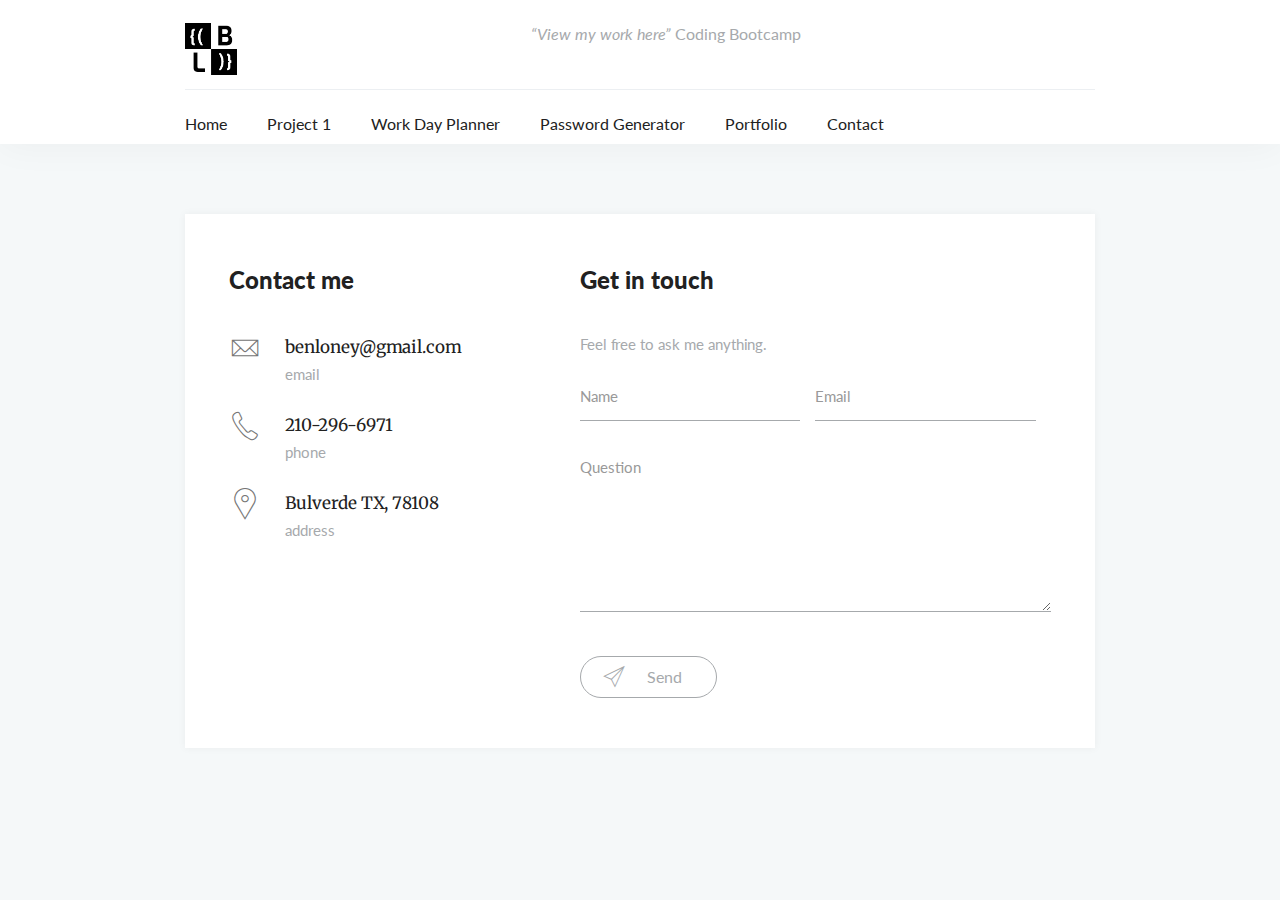
<file: contact.html>
<!doctype html>
<html lang="en">
<head>
    <!-- GENERAL -->
    <meta charset="UTF-8">
    <meta name="viewport"
          content="width=device-width, user-scalable=no, initial-scale=1.0, maximum-scale=1.0, minimum-scale=1.0">
    <meta http-equiv="X-UA-Compatible" content="ie=edge">
    <title>Ben Loney Profile</title>

    <!-- EXTERNAL CSS -->
    <link rel="stylesheet" href="css/bootstrap.css">
    <link rel="stylesheet" href="css/Pe-icon-7-stroke.css">
    <link rel="stylesheet" href="css/font-awesome.min.css">
    <link rel="stylesheet" href="css/social-icons.css">
    <link rel="stylesheet" href="css/owl.carousel.css">
    <link rel="stylesheet" href="css/owl.theme.css">

    <!-- MY CSS -->
    <link rel="stylesheet" href="css/main.css">

    <!-- FAVICON -->
    <link rel="apple-touch-icon" sizes="76x76" href="images/apple-touch-icon-76x76.png">
    <link rel="apple-touch-icon" sizes="152x152" href="images/apple-touch-icon-152x152.png">
</head>
<body>

<!-- HEADER -->
<header class="navbar-fixed-top">
    <div class="container">
        <div class="row">

            <!-- HEADER TOP -->
            <div class="col-lg-12">
                <div class="header-top">
                    <div class="header-top-logo">
                        <a href="index.html" title="Logo"><img src="img/BL.png" style="height: 52px; width: 52px;" alt="Ben Loney Logo" data-rjs="2"></a>
                    </div>
                    <div class="header-top-text">
                        <p><span class="font-italic">“View my work here”</span>
                           Coding Bootcamp <a href="shop.html" title="Modern Javascript Book"></i></a>
                        </p>
                    </div>
                    <nav class="header-top-nav">
                        <ul>
                            <li><a href="#" class="light-link" title="Menu">
                                <div id="menu-animate-icon" class="header-top-nav-menu-icon">
                                    <span></span>
                                    <span></span>
                                    <span></span>
                                </div>
                            </a></li>
                        </ul>
                    </nav>
                </div>
            </div>
            <!-- end HEADER TOP -->

            <!-- HEADER NAVIGATION -->
            <div class="col-lg-12">
                <nav class="header-nav">
                    <ul>
                        <li class="active"><a href="index.html" title="Home">Home</a></li>
                        <li class="active"><a href="https://loneyb11.github.io/Bing_Me_Food_Class_Project_01/" title="Bing Map">Project 1</a></li>
                        <li class="active"><a href="https://loneyb11.github.io/Work_Day_Planner/" title="My projects">Work Day Planner</a></li>
                        <li class="active"><a href="https://loneyb11.github.io/Password_Generator/" title="Contact me">Password Generator</a></li>
                        <li class="active"><a href="portfolio.html" title="Portfolio">Portfolio</a></li>
                        <li class="active"><a href="contact.html" title="Contact me">Contact</a></li>
                    </ul>
                </nav>
            </div>
        </div>
        <!-- end HEADER NAVIGATION -->

    </div>
</header>
<!-- end HEADER -->
<!-- MOBILE NAVIGATION -->

<nav class="mobile-nav header-nav">
    <div class="container">
        <div class="row">
            <div class="col-lg-12">
            </div>
        </div>
    </div>
</nav>

<!-- end MOBILE NAVIGATION -->

<!-- MAIN -->
<main>
    <div class="container">
        <div class="row">

            <!-- Details informations -->
            <div class="col-xs-12">
                <section class="contact two-column-inside white-box">
                    <div class="contact-me">
                        <h2>Contact me</h2>
                        <ul>
                            <li>
                                <i class="pe-7s-mail"></i>
                                <div class="contact-me-right">
                                    <p>benloney@gmail.com</p>
                                    <span class="contact-me-right-desc">email</span>
                                </div>
                            </li>
                            <li>
                                <i class="pe-7s-call"></i>
                                <div class="contact-me-right">
                                    <p>210-296-6971</p>
                                    <span class="contact-me-right-desc">phone</span>
                                </div>
                            </li>
                            <li>
                                <i class="pe-7s-map-marker"></i>
                                <div class="contact-me-right">
                                    <p>Bulverde TX, 78108
                                    </p>
                                    <span class="contact-me-right-desc">address</span>
                                </div>
                            </li>
                        </ul>
                    </div>
                    <div class="get-in-touch">
                        <h2>Get in touch</h2>
                        <p class="font-primary">Feel free to ask me anything.</p>
                        <form action="">
                            <input class="col-xs-12 form-control" type="text" placeholder="Name" name="name">
                            <input class="col-xs-12 form-control" type="email" placeholder="Email" name="email">
                            <textarea class=" col-xs-12 form-control" id="" rows="6" placeholder="Question" name="question"></textarea>
                            <button type="submit" class="btn"><i class="pe-7s-paper-plane"></i> Send</button>
                        </form>
                    </div>
                </section>
            </div>

<!-- end MAIN -->

<!-- FOOTER -->
    <div class="container">
        <div class="row">
           
        </div>
    </div>
</footer>
<!-- end FOOTER -->


<!-- EXTERNAL JAVASCRIPT -->
<script type="text/javascript" src="js/jquery-1.12.0.min.js"></script>
<script type="text/javascript" src="js/tether.min.js"></script>
<script type="text/javascript" src="js/bootstrap.min.js"></script>
<script type="text/javascript" src="js/retina.min.js"></script>
<script type="text/javascript" src="js/owl.carousel.min.js"></script>
<script type="text/javascript" src="js/webfont.js"></script>

<!-- MY JAVASCRIPT -->
<script type="text/javascript" src="js/scripts.js"></script>

</body>
</html>
</file>
<file: css/Pe-icon-7-stroke.css>
@font-face {
	font-family: 'Pe-icon-7-stroke';
	src:url('../fonts/Pe-icon-7-stroke.eot?d7yf1v');
	src:url('../fonts/Pe-icon-7-stroke.eot?#iefixd7yf1v') format('embedded-opentype'),
		url('../fonts/Pe-icon-7-stroke.woff?d7yf1v') format('woff'),
		url('../fonts/Pe-icon-7-stroke.ttf?d7yf1v') format('truetype'),
		url('../fonts/Pe-icon-7-stroke.svg?d7yf1v#Pe-icon-7-stroke') format('svg');
	font-weight: normal;
	font-style: normal;
}

[class^="pe-7s-"], [class*=" pe-7s-"] {
	font-family: 'Pe-icon-7-stroke';
	speak: none;
	font-style: normal;
	font-weight: normal;
	font-variant: normal;
	text-transform: none;
	line-height: 1;

	/* Better Font Rendering =========== */
	-webkit-font-smoothing: antialiased;
	-moz-osx-font-smoothing: grayscale;
}

.pe-7s-album:before {
	content: "\e6aa";
}
.pe-7s-arc:before {
	content: "\e6ab";
}
.pe-7s-back-2:before {
	content: "\e6ac";
}
.pe-7s-bandaid:before {
	content: "\e6ad";
}
.pe-7s-car:before {
	content: "\e6ae";
}
.pe-7s-diamond:before {
	content: "\e6af";
}
.pe-7s-door-lock:before {
	content: "\e6b0";
}
.pe-7s-eyedropper:before {
	content: "\e6b1";
}
.pe-7s-female:before {
	content: "\e6b2";
}
.pe-7s-gym:before {
	content: "\e6b3";
}
.pe-7s-hammer:before {
	content: "\e6b4";
}
.pe-7s-headphones:before {
	content: "\e6b5";
}
.pe-7s-helm:before {
	content: "\e6b6";
}
.pe-7s-hourglass:before {
	content: "\e6b7";
}
.pe-7s-leaf:before {
	content: "\e6b8";
}
.pe-7s-magic-wand:before {
	content: "\e6b9";
}
.pe-7s-male:before {
	content: "\e6ba";
}
.pe-7s-map-2:before {
	content: "\e6bb";
}
.pe-7s-next-2:before {
	content: "\e6bc";
}
.pe-7s-paint-bucket:before {
	content: "\e6bd";
}
.pe-7s-pendrive:before {
	content: "\e6be";
}
.pe-7s-photo:before {
	content: "\e6bf";
}
.pe-7s-piggy:before {
	content: "\e6c0";
}
.pe-7s-plugin:before {
	content: "\e6c1";
}
.pe-7s-refresh-2:before {
	content: "\e6c2";
}
.pe-7s-rocket:before {
	content: "\e6c3";
}
.pe-7s-settings:before {
	content: "\e6c4";
}
.pe-7s-shield:before {
	content: "\e6c5";
}
.pe-7s-smile:before {
	content: "\e6c6";
}
.pe-7s-usb:before {
	content: "\e6c7";
}
.pe-7s-vector:before {
	content: "\e6c8";
}
.pe-7s-wine:before {
	content: "\e6c9";
}
.pe-7s-cloud-upload:before {
	content: "\e68a";
}
.pe-7s-cash:before {
	content: "\e68c";
}
.pe-7s-close:before {
	content: "\e680";
}
.pe-7s-bluetooth:before {
	content: "\e68d";
}
.pe-7s-cloud-download:before {
	content: "\e68b";
}
.pe-7s-way:before {
	content: "\e68e";
}
.pe-7s-close-circle:before {
	content: "\e681";
}
.pe-7s-id:before {
	content: "\e68f";
}
.pe-7s-angle-up:before {
	content: "\e682";
}
.pe-7s-wristwatch:before {
	content: "\e690";
}
.pe-7s-angle-up-circle:before {
	content: "\e683";
}
.pe-7s-world:before {
	content: "\e691";
}
.pe-7s-angle-right:before {
	content: "\e684";
}
.pe-7s-volume:before {
	content: "\e692";
}
.pe-7s-angle-right-circle:before {
	content: "\e685";
}
.pe-7s-users:before {
	content: "\e693";
}
.pe-7s-angle-left:before {
	content: "\e686";
}
.pe-7s-user-female:before {
	content: "\e694";
}
.pe-7s-angle-left-circle:before {
	content: "\e687";
}
.pe-7s-up-arrow:before {
	content: "\e695";
}
.pe-7s-angle-down:before {
	content: "\e688";
}
.pe-7s-switch:before {
	content: "\e696";
}
.pe-7s-angle-down-circle:before {
	content: "\e689";
}
.pe-7s-scissors:before {
	content: "\e697";
}
.pe-7s-wallet:before {
	content: "\e600";
}
.pe-7s-safe:before {
	content: "\e698";
}
.pe-7s-volume2:before {
	content: "\e601";
}
.pe-7s-volume1:before {
	content: "\e602";
}
.pe-7s-voicemail:before {
	content: "\e603";
}
.pe-7s-video:before {
	content: "\e604";
}
.pe-7s-user:before {
	content: "\e605";
}
.pe-7s-upload:before {
	content: "\e606";
}
.pe-7s-unlock:before {
	content: "\e607";
}
.pe-7s-umbrella:before {
	content: "\e608";
}
.pe-7s-trash:before {
	content: "\e609";
}
.pe-7s-tools:before {
	content: "\e60a";
}
.pe-7s-timer:before {
	content: "\e60b";
}
.pe-7s-ticket:before {
	content: "\e60c";
}
.pe-7s-target:before {
	content: "\e60d";
}
.pe-7s-sun:before {
	content: "\e60e";
}
.pe-7s-study:before {
	content: "\e60f";
}
.pe-7s-stopwatch:before {
	content: "\e610";
}
.pe-7s-star:before {
	content: "\e611";
}
.pe-7s-speaker:before {
	content: "\e612";
}
.pe-7s-signal:before {
	content: "\e613";
}
.pe-7s-shuffle:before {
	content: "\e614";
}
.pe-7s-shopbag:before {
	content: "\e615";
}
.pe-7s-share:before {
	content: "\e616";
}
.pe-7s-server:before {
	content: "\e617";
}
.pe-7s-search:before {
	content: "\e618";
}
.pe-7s-film:before {
	content: "\e6a5";
}
.pe-7s-science:before {
	content: "\e619";
}
.pe-7s-disk:before {
	content: "\e6a6";
}
.pe-7s-ribbon:before {
	content: "\e61a";
}
.pe-7s-repeat:before {
	content: "\e61b";
}
.pe-7s-refresh:before {
	content: "\e61c";
}
.pe-7s-add-user:before {
	content: "\e6a9";
}
.pe-7s-refresh-cloud:before {
	content: "\e61d";
}
.pe-7s-paperclip:before {
	content: "\e69c";
}
.pe-7s-radio:before {
	content: "\e61e";
}
.pe-7s-note2:before {
	content: "\e69d";
}
.pe-7s-print:before {
	content: "\e61f";
}
.pe-7s-network:before {
	content: "\e69e";
}
.pe-7s-prev:before {
	content: "\e620";
}
.pe-7s-mute:before {
	content: "\e69f";
}
.pe-7s-power:before {
	content: "\e621";
}
.pe-7s-medal:before {
	content: "\e6a0";
}
.pe-7s-portfolio:before {
	content: "\e622";
}
.pe-7s-like2:before {
	content: "\e6a1";
}
.pe-7s-plus:before {
	content: "\e623";
}
.pe-7s-left-arrow:before {
	content: "\e6a2";
}
.pe-7s-play:before {
	content: "\e624";
}
.pe-7s-key:before {
	content: "\e6a3";
}
.pe-7s-plane:before {
	content: "\e625";
}
.pe-7s-joy:before {
	content: "\e6a4";
}
.pe-7s-photo-gallery:before {
	content: "\e626";
}
.pe-7s-pin:before {
	content: "\e69b";
}
.pe-7s-phone:before {
	content: "\e627";
}
.pe-7s-plug:before {
	content: "\e69a";
}
.pe-7s-pen:before {
	content: "\e628";
}
.pe-7s-right-arrow:before {
	content: "\e699";
}
.pe-7s-paper-plane:before {
	content: "\e629";
}
.pe-7s-delete-user:before {
	content: "\e6a7";
}
.pe-7s-paint:before {
	content: "\e62a";
}
.pe-7s-bottom-arrow:before {
	content: "\e6a8";
}
.pe-7s-notebook:before {
	content: "\e62b";
}
.pe-7s-note:before {
	content: "\e62c";
}
.pe-7s-next:before {
	content: "\e62d";
}
.pe-7s-news-paper:before {
	content: "\e62e";
}
.pe-7s-musiclist:before {
	content: "\e62f";
}
.pe-7s-music:before {
	content: "\e630";
}
.pe-7s-mouse:before {
	content: "\e631";
}
.pe-7s-more:before {
	content: "\e632";
}
.pe-7s-moon:before {
	content: "\e633";
}
.pe-7s-monitor:before {
	content: "\e634";
}
.pe-7s-micro:before {
	content: "\e635";
}
.pe-7s-menu:before {
	content: "\e636";
}
.pe-7s-map:before {
	content: "\e637";
}
.pe-7s-map-marker:before {
	content: "\e638";
}
.pe-7s-mail:before {
	content: "\e639";
}
.pe-7s-mail-open:before {
	content: "\e63a";
}
.pe-7s-mail-open-file:before {
	content: "\e63b";
}
.pe-7s-magnet:before {
	content: "\e63c";
}
.pe-7s-loop:before {
	content: "\e63d";
}
.pe-7s-look:before {
	content: "\e63e";
}
.pe-7s-lock:before {
	content: "\e63f";
}
.pe-7s-lintern:before {
	content: "\e640";
}
.pe-7s-link:before {
	content: "\e641";
}
.pe-7s-like:before {
	content: "\e642";
}
.pe-7s-light:before {
	content: "\e643";
}
.pe-7s-less:before {
	content: "\e644";
}
.pe-7s-keypad:before {
	content: "\e645";
}
.pe-7s-junk:before {
	content: "\e646";
}
.pe-7s-info:before {
	content: "\e647";
}
.pe-7s-home:before {
	content: "\e648";
}
.pe-7s-help2:before {
	content: "\e649";
}
.pe-7s-help1:before {
	content: "\e64a";
}
.pe-7s-graph3:before {
	content: "\e64b";
}
.pe-7s-graph2:before {
	content: "\e64c";
}
.pe-7s-graph1:before {
	content: "\e64d";
}
.pe-7s-graph:before {
	content: "\e64e";
}
.pe-7s-global:before {
	content: "\e64f";
}
.pe-7s-gleam:before {
	content: "\e650";
}
.pe-7s-glasses:before {
	content: "\e651";
}
.pe-7s-gift:before {
	content: "\e652";
}
.pe-7s-folder:before {
	content: "\e653";
}
.pe-7s-flag:before {
	content: "\e654";
}
.pe-7s-filter:before {
	content: "\e655";
}
.pe-7s-file:before {
	content: "\e656";
}
.pe-7s-expand1:before {
	content: "\e657";
}
.pe-7s-exapnd2:before {
	content: "\e658";
}
.pe-7s-edit:before {
	content: "\e659";
}
.pe-7s-drop:before {
	content: "\e65a";
}
.pe-7s-drawer:before {
	content: "\e65b";
}
.pe-7s-download:before {
	content: "\e65c";
}
.pe-7s-display2:before {
	content: "\e65d";
}
.pe-7s-display1:before {
	content: "\e65e";
}
.pe-7s-diskette:before {
	content: "\e65f";
}
.pe-7s-date:before {
	content: "\e660";
}
.pe-7s-cup:before {
	content: "\e661";
}
.pe-7s-culture:before {
	content: "\e662";
}
.pe-7s-crop:before {
	content: "\e663";
}
.pe-7s-credit:before {
	content: "\e664";
}
.pe-7s-copy-file:before {
	content: "\e665";
}
.pe-7s-config:before {
	content: "\e666";
}
.pe-7s-compass:before {
	content: "\e667";
}
.pe-7s-comment:before {
	content: "\e668";
}
.pe-7s-coffee:before {
	content: "\e669";
}
.pe-7s-cloud:before {
	content: "\e66a";
}
.pe-7s-clock:before {
	content: "\e66b";
}
.pe-7s-check:before {
	content: "\e66c";
}
.pe-7s-chat:before {
	content: "\e66d";
}
.pe-7s-cart:before {
	content: "\e66e";
}
.pe-7s-camera:before {
	content: "\e66f";
}
.pe-7s-call:before {
	content: "\e670";
}
.pe-7s-calculator:before {
	content: "\e671";
}
.pe-7s-browser:before {
	content: "\e672";
}
.pe-7s-box2:before {
	content: "\e673";
}
.pe-7s-box1:before {
	content: "\e674";
}
.pe-7s-bookmarks:before {
	content: "\e675";
}
.pe-7s-bicycle:before {
	content: "\e676";
}
.pe-7s-bell:before {
	content: "\e677";
}
.pe-7s-battery:before {
	content: "\e678";
}
.pe-7s-ball:before {
	content: "\e679";
}
.pe-7s-back:before {
	content: "\e67a";
}
.pe-7s-attention:before {
	content: "\e67b";
}
.pe-7s-anchor:before {
	content: "\e67c";
}
.pe-7s-albums:before {
	content: "\e67d";
}
.pe-7s-alarm:before {
	content: "\e67e";
}
.pe-7s-airplay:before {
	content: "\e67f";
}
</file>
<file: css/social-icons.css>
/* Generated by Glyphter (http://www.glyphter.com) on  Thu Aug 11 2016*/
@font-face {
    font-family: 'social icons';
    src: url('../fonts/social-icons.eot');
    src: url('../fonts/social-icons.eot?#iefix') format('embedded-opentype'),
         url('../fonts/social-icons.woff') format('woff'),
         url('../fonts/social-icons.ttf') format('truetype'),
         url('../fonts/social-icons.svg#social-icons') format('svg');
    font-weight: normal;
    font-style: normal;
}
[class*='icon-']:before{
	display: inline-block;
   font-family: 'social icons';
   font-style: normal;
   font-weight: normal;
   line-height: 1;
   -webkit-font-smoothing: antialiased;
   -moz-osx-font-smoothing: grayscale
}
.icon-social_blogger_circle:before{content:'\0041';}
.icon-social_dribbble_circle:before{content:'\0042';}
.icon-social_facebook_circle:before{content:'\0043';}
.icon-social_github_circle:before{content:'\0044';}
.icon-social_googleplus_circle:before{content:'\0045';}
.icon-social_instagram_circle:before{content:'\0046';}
.icon-social_linkedin_circle:before{content:'\0047';}
.icon-social_twitter_circle:before{content:'\0048';}
.icon-social_twitter:before{content:'\0049';}
</file>
<file: css/main.css>
@charset "UTF-8";
/*-----------------------------------------------------------------------------------
        Template Name: DBlog
        File Name: main.scss
        Author: Damian Komoński (komon.ski)
        Version: 1.0
-----------------------------------------------------------------------------------*/
/*-----------------------------------------------------------------------------------

[CONTENT]

0. Variables
1. Default Styles
---1.1 Fonts & Colors
---1.2 Buttons & Links
---1.3 Forms
2. Body
---2.1 Header
---2.2 Mobile Navigation
---2.3 Banner Posts
---2.4 Main
---2.5 Articles
---2.6 Author
---2.7 Aside Block
---2.8 Categories
---2.9 Advertisement
---2.10 Last Project
---2.11 Tasks
---2.12 Footer
---2.13 About me - Detail info
---2.14 Blog List
---2.15 Blog Post
---2.16 Article Nav
---2.17 Contact
---2.18 Portfolio
---2.19 Shop

-----------------------------------------------------------------------------------*/
/*-------------------------------------- 0. Variables --------------------------------------*/
.tether-element, .tether-element *, .tether-element :after, .tether-element :before, .tether-element:after, .tether-element:before {
  box-sizing: border-box; }

.tether-element {
  position: absolute;
  display: none; }

.tether-element.tether-open {
  display: block; }

/*-------------------------------------- 1. Default Styles --------------------------------------*/
body {
  font-family: "Lato", sans-serif;
  font-weight: 400;
  color: #757575;
  background-color: #f5f8f9; }

.pull-right {
  float: right !important; }

.pull-left {
  float: left !important; }

.clear {
  clear: both; }

.italic {
  font-style: italic; }

/*Set xl breakpoint on lg breakpoint*/
@media (min-width: 1200px) {
  .container {
    width: 940px; } }

.white-box {
  background: #ffffff;
  box-shadow: 0px 0px 8px rgba(0, 0, 0, 0.05);
  margin-top: 30px;
  padding: 50px 44px; }
  @media (max-width: 575px) {
    .white-box {
      padding: 40px 30px; } }

/*-------------------------------------- 1.1 Fonts & Colors --------------------------------------*/
p {
  font-family: "Merriweather", serif;
  font-weight: 400;
  font-size: 16px;
  letter-spacing: -0.05px;
  line-height: 31px; }
  @media (max-width: 767px) {
    p {
      font-size: 15px;
      line-height: 30px; } }

p.font-primary {
  margin: 10px 0 16px;
  font-family: "Lato", sans-serif;
  color: #a6a9ac;
  font-size: 15px;
  line-height: 24px; }

h1, .h1 {
  font-size: 32px;
  line-height: 46px; }
  @media (max-width: 767px) {
    h1, .h1 {
      font-size: 28px;
      line-height: 40px; } }

h2, .h2 {
  font-size: 24px;
  line-height: 32px; }

h3, .h3 {
  font-size: 18px; }

h4, .h4 {
  font-size: 15px; }

h5, .h5 {
  font-size: 12px;
  font-weight: 700;
  color: #212121; }

h1, .h1, h2, .h2, h3, .h3, h4, .h4 {
  font-weight: 900;
  color: #212121; }

.black {
  color: #212121; }
  .black:hover {
    color: #212121; }

.blue {
  color: #38b7ea; }
  .blue:hover {
    color: #38b7ea; }

.red {
  color: #ff7473; }
  .red:hover {
    color: #ff7473; }

.yellow {
  color: #ffc952; }
  .yellow:hover {
    color: #ffc952; }

.green {
  color: #6dc8bf; }
  .green:hover {
    color: #6dc8bf; }

.yellow {
  color: #ffc952; }
  .yellow:hover {
    color: #ffc952; }

.grey {
  color: #a6a9ac; }
  .grey:hover {
    color: #a6a9ac; }

.list-title {
  font-family: "Merriweather", serif;
  font-weight: 400;
  margin: 20px 0 28px; }
  @media (max-width: 575px) {
    .list-title {
      font-size: 15px; } }

/*-------------------------------------- 1.2 Buttons & Links --------------------------------------*/
a {
  color: #212121;
  transition: all 0.2s ease-in-out; }
  a:hover {
    text-decoration: underline;
    color: inherit;
    cursor: pointer; }
    a:hover i {
      text-decoration: none; }
  a:focus {
    color: #212121; }
  a.light-link {
    color: #a6a9ac;
    text-decoration: none; }
    a.light-link:hover {
      color: #212121;
      text-decoration: none; }

a.dark-link {
  color: #212121;
  text-decoration: none; }
  a.dark-link:hover {
    color: #a6a9ac;
    text-decoration: none; }

.btn {
  border: 1px solid #a6a9ac;
  border-radius: 30px;
  padding: 10px 34px;
  background: #ffffff;
  color: #a6a9ac;
  transition: all 0.2s ease-in-out; }
  .btn:hover {
    background: #212121;
    border-color: #212121;
    color: #ffffff;
    text-decoration: none; }
    .btn:hover a {
      color: #ffffff;
      text-decoration: none; }
  .btn:focus {
    outline: none; }
  .btn:active {
    outline: none; }
  .btn a {
    color: #a6a9ac; }

.btn-grey {
  background: #a6a9ac;
  color: #ffffff; }
  .btn-grey:hover {
    background: #212121; }

.btn-light-blue {
  background: #f5f8f9; }

.btn-small {
  font-size: 13px;
  padding: 8px 20px; }

.btn-small-white {
  background: #ffffff;
  box-shadow: 0px 0px 8px rgba(0, 0, 0, 0.05);
  border: none;
  border-radius: 16px;
  padding: 6px 22px;
  font-size: 15px; }
  .btn-small-white:hover {
    background: #a6a9ac; }
    .btn-small-white:hover a {
      color: #ffffff;
      text-decoration: none; }
  .btn-small-white a {
    color: #a6a9ac; }

#menu-animate-icon {
  width: 24px;
  height: 22px;
  position: relative;
  -webkit-transform: rotate(0deg);
  -moz-transform: rotate(0deg);
  -o-transform: rotate(0deg);
  transform: rotate(0deg);
  -webkit-transition: .5s ease-in-out;
  -moz-transition: .5s ease-in-out;
  -o-transition: .5s ease-in-out;
  transition: .5s ease-in-out;
  cursor: pointer; }
  #menu-animate-icon:hover span {
    background: #212121; }
  #menu-animate-icon span {
    display: block;
    position: absolute;
    height: 1px;
    width: 100%;
    background: #a6a9ac;
    border-radius: 0;
    opacity: 1;
    left: 0;
    -webkit-transform: rotate(0deg);
    -moz-transform: rotate(0deg);
    -o-transform: rotate(0deg);
    transform: rotate(0deg);
    -webkit-transition: .25s ease-in-out;
    -moz-transition: .25s ease-in-out;
    -o-transition: .25s ease-in-out;
    transition: .25s ease-in-out; }
    #menu-animate-icon span:nth-child(1) {
      top: 0px;
      -webkit-transform-origin: left center;
      -moz-transform-origin: left center;
      -o-transform-origin: left center;
      transform-origin: left center; }
    #menu-animate-icon span:nth-child(2) {
      top: 8px;
      -webkit-transform-origin: left center;
      -moz-transform-origin: left center;
      -o-transform-origin: left center;
      transform-origin: left center; }
    #menu-animate-icon span:nth-child(3) {
      top: 16px;
      -webkit-transform-origin: left center;
      -moz-transform-origin: left center;
      -o-transform-origin: left center;
      transform-origin: left center; }
  #menu-animate-icon.open span:nth-child(1) {
    -webkit-transform: rotate(45deg);
    -moz-transform: rotate(45deg);
    -o-transform: rotate(45deg);
    transform: rotate(45deg); }
  #menu-animate-icon.open span:nth-child(2) {
    width: 0%;
    opacity: 0; }
  #menu-animate-icon.open span:nth-child(3) {
    -webkit-transform: rotate(-45deg);
    -moz-transform: rotate(-45deg);
    -o-transform: rotate(-45deg);
    transform: rotate(-45deg);
    left: 0px; }

/*-------------------------------------- 1.3 Forms --------------------------------------*/
.form-control {
  border: none;
  border-bottom: 1px solid #a6a9ac;
  border-radius: 0;
  font-size: 15px;
  color: #a6a9ac;
  padding: 12px 0;
  line-height: 24px;
  transition: all 0.2s ease-in-out; }
  .form-control:active {
    border-color: #212121; }
  .form-control:focus {
    border-color: #212121; }

/*-------------------------------------- 2. Body --------------------------------------*/
/*-------------------------------------- 2.1 Header --------------------------------------*/
header {
  height: 144px;
  box-shadow: 0px 3px 35px rgba(0, 0, 0, 0.04);
  background: #ffffff; }
  @media (max-width: 991px) {
    header {
      height: 70px;
      border: none; } }

.header-top {
  border-bottom: 1px solid #eceff2;
  padding: 18px 0 14px;
  text-align: center;
  position: relative;
  overflow: auto;
  min-height: 75px;
  display: flex;
  justify-content: space-between; }
  @media (max-width: 991px) {
    .header-top {
      border-bottom: none; } }
  .header-top .header-top-logo {
    transition: all 0.2s ease-in-out;
    float: left;
    margin-top: 5px; }
    .header-top .header-top-logo:hover {
      opacity: 0.7;
      cursor: pointer; }
  .header-top .header-top-text {
    font-family: "Lato", sans-serif;
    color: #a6a9ac; }
    @media (max-width: 991px) {
      .header-top .header-top-text {
        display: none; } }
    .header-top .header-top-text p {
      font-family: inherit;
      color: inherit;
      margin: inherit; }
      .header-top .header-top-text p a:hover {
        text-decoration: none; }
      .header-top .header-top-text p a i {
        font-size: 26px;
        vertical-align: middle;
        margin-left: -3px; }
  .header-top .header-top-nav {
    float: right;
    min-height: 28px; }
    .header-top .header-top-nav ul {
      list-style-type: none;
      margin: 0;
      padding: 0; }
      .header-top .header-top-nav ul li {
        float: left;
        margin: 0 10px; }
        @media (min-width: 992px) {
          .header-top .header-top-nav ul li {
            margin: 0; } }
        .header-top .header-top-nav ul li:first-child {
          margin-left: 0; }
        .header-top .header-top-nav ul li:last-child {
          margin-right: 0; }
        .header-top .header-top-nav ul li a {
          font-size: 28px;
          padding: 12px 0 8px; }
          .header-top .header-top-nav ul li a:hover {
            color: #212121; }
        .header-top .header-top-nav ul li .header-top-nav-menu-icon {
          display: none;
          margin-top: 11px; }
          @media (max-width: 991px) {
            .header-top .header-top-nav ul li .header-top-nav-menu-icon {
              display: block; } }
      .header-top .header-top-nav ul .header-top-nav-search .open {
        display: block; }
      .header-top .header-top-nav ul .header-top-nav-search form {
        position: relative;
        margin: -3px 0 -4px;
        width: 200px;
        display: none; }
        @media (max-width: 991px) {
          .header-top .header-top-nav ul .header-top-nav-search form {
            width: 300px; } }
        @media (max-width: 575px) {
          .header-top .header-top-nav ul .header-top-nav-search form {
            width: 200px; } }
        .header-top .header-top-nav ul .header-top-nav-search form input {
          padding: 12px 40px 12px 0; }
        .header-top .header-top-nav ul .header-top-nav-search form button {
          background: none;
          padding: 0;
          margin: 0;
          border: none;
          position: absolute;
          top: 3px;
          right: 0;
          font-size: 28px;
          color: #a6a9ac;
          transition: color 0.4s ease-in-out; }
          .header-top .header-top-nav ul .header-top-nav-search form button:hover {
            color: #212121; }

.header-nav {
  padding: 22px 0;
  width: 100%; }
  @media (max-width: 991px) {
    .header-nav {
      display: none; } }
  .header-nav ul {
    margin: 0;
    padding: 0; }
    .header-nav ul > li > a {
      padding-bottom: 36px; }
    .header-nav ul li {
      float: left;
      list-style-type: none;
      margin: 0 20px; }
      .header-nav ul li:first-child {
        margin-left: 0; }
      .header-nav ul li.dropdown > a {
        padding-bottom: 28px; }
      .header-nav ul li a {
        padding: 0;
        display: inline-block;
        color: #a6a9ac;
        text-decoration: none; }
        .header-nav ul li a:hover {
          color: #212121;
          text-decoration: none; }
    .header-nav ul .buyproducts-link {
      margin-left: 38px;
      float: right;
      margin-right: 0; }
      .header-nav ul .buyproducts-link a {
        position: relative; }
        .header-nav ul .buyproducts-link a:before {
          font-family: 'Pe-icon-7-stroke';
          content: '\e66e';
          font-size: 26px;
          position: absolute;
          top: -9px;
          left: -34px; }
    .header-nav ul .active > a {
      color: #212121; }
    .header-nav ul .dropdown.open > .dropdown-toggle:after {
      content: "\e682"; }
    .header-nav ul .dropdown.open > .dropdown-menu {
      display: block; }
    @media (min-width: 768px) {
      .header-nav ul .dropdown:hover .dropdown-menu {
        display: block; } }
    .header-nav ul .dropdown .dropdown-toggle {
      position: relative;
      margin-right: 8px; }
      .header-nav ul .dropdown .dropdown-toggle:after {
        position: absolute;
        top: -4px;
        right: 1px;
        font-family: 'Pe-icon-7-stroke';
        content: "\e688";
        margin: 0 0 0 -2px;
        padding: 0;
        border: none;
        font-size: 24px; }
    .header-nav ul .dropdown .dropdown-menu {
      width: 190px;
      background: #ffffff;
      border: none;
      border-radius: 0;
      box-shadow: 0px 4px 20px rgba(0, 0, 0, 0.05); }
      .header-nav ul .dropdown .dropdown-menu li {
        float: none;
        margin: 0;
        position: relative;
        border-bottom: 1px solid #eceff2;
        font-size: 15px; }
        .header-nav ul .dropdown .dropdown-menu li:hover a:hover {
          background: #f5f8f9; }
          @media (max-width: 991px) {
            .header-nav ul .dropdown .dropdown-menu li:hover a:hover {
              background: none; } }
        .header-nav ul .dropdown .dropdown-menu li:last-child a {
          border-bottom: none; }
        .header-nav ul .dropdown .dropdown-menu li a {
          display: block;
          padding: 16px 22px; }
        .header-nav ul .dropdown .dropdown-menu li[class^=nav-elipse-]:after {
          position: absolute;
          content: '';
          top: calc(50% - 4px);
          right: 22px;
          height: 8px;
          width: 8px;
          background: #a6a9ac;
          border-radius: 8px; }
        .header-nav ul .dropdown .dropdown-menu li.nav-elipse-blue:after {
          background: #38b7ea; }
        .header-nav ul .dropdown .dropdown-menu li.nav-elipse-red:after {
          background: #ff7473; }
        .header-nav ul .dropdown .dropdown-menu li.nav-elipse-yellow:after {
          background: #ffc952; }
        .header-nav ul .dropdown .dropdown-menu li.nav-elipse-green:after {
          background: #6dc8bf; }

/*-------------------------------------- 2.2 Mobile Navigation --------------------------------------*/
.noscroll {
  overflow: hidden; }

.mobile-nav {
  background: #ffffff;
  padding: 10px 0;
  position: fixed;
  height: 100%;
  overflow: scroll;
  display: none;
  z-index: 3;
  box-shadow: 0px 0px 25px rgba(0, 0, 0, 0.08); }
  .mobile-nav ul li {
    float: none;
    margin: 0; }
    .mobile-nav ul li:last-child a {
      border-bottom: none; }
    .mobile-nav ul li a {
      padding: 18px 0;
      display: block;
      border-bottom: 1px solid #eceff2; }
      .mobile-nav ul li a:focus {
        color: #a6a9ac; }
    .mobile-nav ul li.dropdown > a {
      padding-bottom: 18px; }
  @media (max-width: 991px) {
    .mobile-nav ul .buyproducts-link {
      float: none; } }
  .mobile-nav ul .buyproducts-link a:before {
    top: 8px; }
  .mobile-nav ul .dropdown .dropdown-toggle {
    margin-right: 0; }
    .mobile-nav ul .dropdown .dropdown-toggle:after {
      top: 14px;
      right: 20px; }
  .mobile-nav ul .dropdown .dropdown-menu {
    position: static;
    float: none;
    width: 100%;
    background: none;
    box-shadow: none;
    z-index: 99; }
    .mobile-nav ul .dropdown .dropdown-menu li {
      border-bottom: none; }
      .mobile-nav ul .dropdown .dropdown-menu li a .nav-elipse:after {
        float: none;
        margin: 0 0 0 10px; }

.mobile-nav-open {
  display: block !important; }

/*-------------------------------------- 2.3 Banner Posts --------------------------------------*/
.banners {
  padding: 40px 0 0;
  margin-bottom: -20px; }
  @media (max-width: 575px) {
    .banners {
      padding: 20px 0; } }
  .banners .banner-wrapper {
    position: relative;
    background: #ffffff;
    box-shadow: 0px 0px 8px rgba(0, 0, 0, 0.05);
    padding: 6px;
    margin-bottom: 20px; }
    @media (max-width: 767px) {
      .banners .banner-wrapper {
        margin-bottom: 15px; }
        .banners .banner-wrapper .img-fluid {
          width: 100%; } }
    @media (max-width: 575px) {
      .banners .banner-wrapper {
        margin-bottom: 10px; } }
    .banners .banner-wrapper a:hover .banner-wrapper-content {
      background-color: rgba(0, 0, 0, 0.3);
      transition: background-color 0.2s ease-in-out; }
    .banners .banner-wrapper a .banner-wrapper-content {
      position: absolute;
      z-index: 2;
      padding: 22px 30px;
      width: calc(100% - 12px);
      height: calc(100% - 12px); }
      @media (max-width: 575px) {
        .banners .banner-wrapper a .banner-wrapper-content {
          background: rgba(0, 0, 0, 0.15); } }
      .banners .banner-wrapper a .banner-wrapper-content h1 {
        color: #ffffff; }
      .banners .banner-wrapper a .banner-wrapper-content .category-tag {
        display: inline-block;
        border-width: 1px;
        border-style: solid;
        border-radius: 10px;
        padding: 1px 8px;
        font-size: 12px;
        text-transform: uppercase; }
      .banners .banner-wrapper a .banner-wrapper-content .category-tag-white {
        color: #ffffff;
        border-color: #ffffff; }
      .banners .banner-wrapper a .banner-wrapper-content .category-tag-yellow {
        color: #ffc952;
        border-color: #ffc952; }
      .banners .banner-wrapper a .banner-wrapper-content .category-tag-green {
        color: #6dc8bf;
        border-color: #6dc8bf; }
      .banners .banner-wrapper a .banner-wrapper-content .category-tag-blue {
        color: #38b7ea;
        border-color: #38b7ea; }
      .banners .banner-wrapper a .banner-wrapper-content time {
        position: absolute;
        bottom: 22px;
        left: 30px;
        color: #f5f8f9;
        font-size: 15px; }
  .banners img {
    width: 100%; }

/*-------------------------------------- 2.4 Main --------------------------------------*/
main {
  margin: 40px 0; }
  @media (max-width: 767px) {
    main {
      margin: 20px 0; } }

/*-------------------------------------- 2.5 Articles --------------------------------------*/
@media (max-width: 767px) {
  .articles {
    margin-bottom: 30px; } }

.articles article {
  position: relative;
  background: #ffffff;
  box-shadow: 0px 0px 8px rgba(0, 0, 0, 0.05);
  margin: 30px 0; }
  .articles article:first-child {
    margin-top: 0; }
  @media (max-width: 767px) {
    .articles article {
      margin: 40px 0; }
      .articles article:first-child {
        margin-top: 30px; } }
  .articles article[class*="-article"]:before {
    height: 100%;
    width: 100%;
    z-index: -1;
    position: absolute;
    top: 0;
    left: -15px;
    content: ''; }
    @media (max-width: 767px) {
      .articles article[class*="-article"]:before {
        top: -15px;
        left: 0; } }
  .articles article.blue-article:before {
    background: #38b7ea; }
  .articles article.blue-article .articles-header-tag {
    border-color: #38b7ea;
    color: #38b7ea; }
  .articles article.blue-article .articles-header-category a {
    color: #38b7ea; }
    .articles article.blue-article .articles-header-category a:hover {
      color: #38b7ea; }
  .articles article.red-article:before {
    background: #ff7473; }
  .articles article.red-article .articles-header-tag {
    border-color: #ff7473;
    color: #ff7473; }
  .articles article.red-article .articles-header-category a {
    color: #ff7473; }
    .articles article.red-article .articles-header-category a:hover {
      color: #ff7473; }
  .articles article.yellow-article:before {
    background: #ffc952; }
  .articles article.yellow-article .articles-header-tag {
    border-color: #ffc952;
    color: #ffc952; }
  .articles article.yellow-article .articles-header-category a {
    color: #ffc952; }
    .articles article.yellow-article .articles-header-category a:hover {
      color: #ffc952; }
  .articles article.green-article:before {
    background: #6dc8bf; }
  .articles article.green-article .articles-header-tag {
    border-color: #6dc8bf;
    color: #6dc8bf; }
  .articles article.green-article .articles-header-category a {
    color: #6dc8bf; }
    .articles article.green-article .articles-header-category a:hover {
      color: #6dc8bf; }
  .articles article .articles-preview-img {
    position: relative;
    width: 100%;
    height: auto; }
    .articles article .articles-preview-img img {
      width: 100%;
      height: auto; }
    .articles article .articles-preview-img .owl-page {
      display: none; }
    .articles article .articles-preview-img .owl-controls {
      margin-top: 0; }
      .articles article .articles-preview-img .owl-controls .owl-nav {
        position: absolute;
        bottom: 15px;
        right: 15px; }
        .articles article .articles-preview-img .owl-controls .owl-nav div {
          display: inline-block;
          background: #ffffff;
          color: #a6a9ac;
          opacity: 0.7;
          padding: 0 2px;
          margin-right: 10px;
          height: 37px;
          border-radius: 20px;
          box-shadow: 0px 0px 8px rgba(0, 0, 0, 0.1); }
          .articles article .articles-preview-img .owl-controls .owl-nav div:last-child {
            margin-right: 0; }
          .articles article .articles-preview-img .owl-controls .owl-nav div:hover {
            opacity: 1; }
          .articles article .articles-preview-img .owl-controls .owl-nav div i {
            font-size: 38px; }
  .articles article .articles-preview-vimeo {
    padding-top: 57%;
    width: 100%;
    position: relative; }
    .articles article .articles-preview-vimeo iframe {
      position: absolute;
      width: 100%;
      height: 100%;
      top: 0;
      left: 0; }
  .articles article .articles-header {
    color: #a6a9ac;
    padding: 28px 0;
    margin: 0 32px;
    border-bottom: 1px solid #eceff2; }
    .articles article .articles-header span[class^="articles-header-tag"] {
      border: 1px solid;
      border-radius: 20px;
      text-transform: uppercase;
      font-size: 12px;
      padding: 2px 7px;
      margin: 0 6px; }
    .articles article .articles-header .articles-header-category {
      display: inline-block;
      float: right; }
  .articles article .articles-content {
    padding: 0 32px; }
    .articles article .articles-content h1 {
      margin: 26px 0; }
    .articles article .articles-content .primary-quote {
      padding-left: 70px;
      position: relative;
      font-family: "Merriweather", serif;
      font-size: 18px;
      line-height: 32px; }
      .articles article .articles-content .primary-quote:before {
        content: "\f10e";
        font-family: FontAwesome;
        color: #212121;
        font-size: 36px;
        position: absolute;
        top: 5px;
        left: 12px; }
      @media (max-width: 575px) {
        .articles article .articles-content .primary-quote {
          padding-left: 0;
          margin-top: 6px; }
          .articles article .articles-content .primary-quote:before {
            display: block;
            position: static;
            margin-bottom: 12px; } }
      .articles article .articles-content .primary-quote .primary-quote-author {
        color: #a6a9ac; }
    .articles article .articles-content .secondary-quote {
      font-style: italic;
      color: #212121;
      font-family: "Merriweather", serif;
      font-size: 18px;
      padding-left: 28px;
      position: relative;
      line-height: 34px;
      margin: 36px 0; }
      @media (max-width: 575px) {
        .articles article .articles-content .secondary-quote {
          font-size: 15px;
          line-height: 30px; } }
      .articles article .articles-content .secondary-quote:before {
        content: '';
        position: absolute;
        top: 0;
        left: 0;
        width: 3px;
        height: 100%;
        background-color: #212121; }

.articles nav {
  text-align: center;
  border-top: 1px solid #eceff2;
  padding: 30px 0;
  overflow: auto; }
  @media (max-width: 767px) {
    .articles nav {
      padding: 15px 0;
      margin-top: -15px; } }
  .articles nav .pagination-back {
    float: left; }
  .articles nav .pagination {
    margin: 6px 0; }
    @media (max-width: 767px) {
      .articles nav .pagination {
        display: none; } }
    .articles nav .pagination .page-item.active a {
      background: #a6a9ac;
      color: #ffffff; }
    .articles nav .pagination .page-item .page-link {
      border: none;
      background: #ffffff;
      border-radius: 0;
      color: #a6a9ac;
      font-size: 15px;
      padding: 2px 8px;
      margin: 0 4px;
      box-shadow: 0px 0px 8px rgba(0, 0, 0, 0.05); }
      .articles nav .pagination .page-item .page-link:hover {
        background: #a6a9ac;
        color: #ffffff;
        text-decoration: none; }
    .articles nav .pagination .page-item-more a {
      background: none;
      border: none;
      box-shadow: none; }
      .articles nav .pagination .page-item-more a:hover {
        color: #212121; }
  .articles nav .pagination-next {
    float: right; }

.articles-footer {
  padding: 20px 32px 32px; }
  @media (max-width: 575px) {
    .articles-footer {
      margin: 18px 0 8px; }
      .articles-footer > button {
        width: 100%; } }
  .articles-footer > ul {
    list-style-type: none;
    text-decoration: none;
    float: right;
    margin-top: 11px;
    overflow: hidden; }
    @media (max-width: 575px) {
      .articles-footer > ul {
        float: none;
        margin: 0 0 20px 0;
        padding-left: 0; } }
    .articles-footer > ul li {
      float: left;
      margin-left: 22px; }
      .articles-footer > ul li:first-child {
        margin-left: 0; }
      .articles-footer > ul li a {
        position: relative;
        margin-left: 40px;
        color: #a6a9ac;
        text-decoration: none; }
        .articles-footer > ul li a:hover {
          color: #212121;
          text-decoration: none; }
        @media (max-width: 575px) {
          .articles-footer > ul li a {
            font-size: 15px;
            margin-left: 34px; } }
        .articles-footer > ul li a i {
          font-size: 32px;
          position: absolute;
          left: -42px;
          top: -6px;
          color: #212121; }
          @media (max-width: 575px) {
            .articles-footer > ul li a i {
              font-size: 30px;
              left: -37px; } }

/*-------------------------------------- 2.6 Author --------------------------------------*/
.author {
  background: #ffffff;
  text-align: center;
  padding: 45px 0 0;
  margin-top: 0;
  box-shadow: 0px 0px 8px rgba(0, 0, 0, 0.05); }
  .author img {
    margin-bottom: 18px; }
  .author h2 {
    font-size: 17px;
    font-weight: 400; }
  .author .author-info {
    color: #a6a9ac;
    display: block;
    font-size: 15px;
    margin-bottom: 2px; }
  .author .social {
    margin: 20px 0 27px; }
    .author .social a {
      font-size: 34px;
      color: #cccfd3;
      margin: 0 3px; }
      .author .social a:hover {
        color: #212121; }
  .author .author-nav {
    list-style-type: none;
    margin: 0;
    padding: 0;
    text-align: left; }
    .author .author-nav li a {
      padding: 11px 38px 17px;
      font-size: 15px;
      display: block;
      color: #a6a9ac;
      border-top: 1px solid #eceff2; }
      .author .author-nav li a:hover {
        text-decoration: none;
        background: #f5f8f9;
        color: #212121; }
      .author .author-nav li a i {
        position: relative;
        top: 6px;
        left: -12px;
        font-size: 28px; }

/*-------------------------------------- 2.7 Aside Block --------------------------------------*/
@media (max-width: 991px) {
  .aside-blocks {
    display: flex;
    flex-direction: row;
    flex-wrap: wrap; } }

.aside-blocks aside {
  margin-top: 30px;
  background: #ffffff;
  box-shadow: 0px 0px 8px rgba(0, 0, 0, 0.05); }
  .aside-blocks aside:first-child {
    margin-top: 0; }
  @media (max-width: 991px) {
    .aside-blocks aside:first-child {
      margin-top: 30px; } }
  @media (max-width: 991px) {
    .aside-blocks aside {
      width: calc(50% - 15px); }
      .aside-blocks aside:nth-child(odd) {
        margin-right: 30px; } }
  @media (max-width: 575px) {
    .aside-blocks aside {
      width: 100%;
      margin-right: 0; } }
  .aside-blocks aside .aside-title {
    background: #fafcfc;
    font-size: 18px;
    font-weight: 400;
    color: #a6a9ac;
    padding: 18px 29px;
    border-bottom: 1px solid #eceff2;
    margin: 0; }

/*-------------------------------------- 2.8 Categories --------------------------------------*/
.categories ul {
  list-style-type: none;
  padding: 0;
  margin: 0; }
  .categories ul li {
    position: relative; }
    .categories ul li[class^=nav-elipse-]:after {
      position: absolute;
      content: '';
      top: calc(50% - 4px);
      right: 29px;
      height: 8px;
      width: 8px;
      background: #a6a9ac;
      border-radius: 8px; }
    .categories ul li.nav-elipse-blue:after {
      background: #38b7ea; }
    .categories ul li.nav-elipse-red:after {
      background: #ff7473; }
    .categories ul li.nav-elipse-yellow:after {
      background: #ffc952; }
    .categories ul li.nav-elipse-green:after {
      background: #6dc8bf; }
    .categories ul li:last-child a {
      border-bottom: none; }
    .categories ul li a {
      padding: 19px 29px;
      display: block;
      border-bottom: 1px solid #eceff2;
      font-size: 15px;
      color: #a6a9ac; }
      .categories ul li a:hover {
        background: #f5f8f9;
        text-decoration: none; }

/*-------------------------------------- 2.9 Advertisement --------------------------------------*/
.advertisement {
  padding: 6px;
  text-align: center; }
  .advertisement a:hover {
    opacity: 0.7; }
  .advertisement a img {
    width: 100%;
    height: 100%; }

/*-------------------------------------- 2.10 Last Project --------------------------------------*/
.last-project .last-project-one {
  padding: 29px; }
  .last-project .last-project-one h3 {
    font-weight: 400;
    color: #212121;
    margin-bottom: 3px; }
  .last-project .last-project-one time {
    font-size: 13px;
    color: #a6a9ac; }

/*-------------------------------------- 2.11 Tags --------------------------------------*/
.tags .tags-content {
  padding: 29px 29px 22px; }

.tag {
  background: none;
  padding: 0 5px 9px 0; }
  .tag:first-child {
    padding-left: 0; }
  .tag a {
    display: block;
    font-weight: 400;
    color: #a6a9ac;
    font-size: 12px;
    background: #ffffff;
    border: 1px solid #a6a9ac;
    padding: 5px 12px;
    border-radius: 10rem; }
    .tag a:hover {
      text-decoration: none;
      background: #a6a9ac;
      color: #ffffff; }

/*-------------------------------------- 2.12 Footer --------------------------------------*/
footer {
  padding: 32px 0 0 0;
  margin-top: 40px;
  background: #ffffff; }
  footer .border-bottom {
    border-bottom: 1px solid #eceff2; }
  footer .footer-section {
    margin: 38px 0; }
    footer .footer-section > h3 {
      font-weight: 400;
      color: #a6a9ac;
      margin-bottom: 42px; }
    footer .footer-section .footer-section-newsletter {
      margin-bottom: 34px; }
    footer .footer-section .footer-section-title-img {
      margin-bottom: 22px; }
    footer .footer-section .footer-section-content {
      list-style-type: none;
      padding: 0;
      margin: 0; }
      footer .footer-section .footer-section-content .footer-section-content-response {
        border-bottom: 1px solid #eceff2;
        padding: 25px 0; }
        footer .footer-section .footer-section-content .footer-section-content-response:first-child {
          padding-top: 0; }
        footer .footer-section .footer-section-content .footer-section-content-response:last-child {
          border-bottom: none; }
        footer .footer-section .footer-section-content .footer-section-content-response img {
          width: 56px;
          height: 56px;
          margin-right: 18px;
          float: left; }
        footer .footer-section .footer-section-content .footer-section-content-response .footer-section-content-response-wrapper {
          overflow: auto; }
          footer .footer-section .footer-section-content .footer-section-content-response .footer-section-content-response-wrapper h4 {
            color: #a6a9ac;
            font-size: 15px;
            font-weight: 400;
            line-height: 23px; }
            footer .footer-section .footer-section-content .footer-section-content-response .footer-section-content-response-wrapper h4 .response-author {
              color: #212121; }
            footer .footer-section .footer-section-content .footer-section-content-response .footer-section-content-response-wrapper h4 .response-subject {
              text-decoration: underline; }
          footer .footer-section .footer-section-content .footer-section-content-response .footer-section-content-response-wrapper p {
            margin-bottom: 0; }
      footer .footer-section .footer-section-content .footer-section-content-twitt {
        position: relative;
        padding: 0 0 10px 44px;
        margin: 22px 0 0px;
        border-bottom: 1px solid #eceff2; }
        footer .footer-section .footer-section-content .footer-section-content-twitt:first-child {
          margin: 4px 0 0px;
          padding: 0 0 7px 44px; }
        footer .footer-section .footer-section-content .footer-section-content-twitt:last-child {
          border-bottom: none; }
        footer .footer-section .footer-section-content .footer-section-content-twitt:before {
          content: '\0049';
          font-family: 'social icons';
          color: #38b7ea;
          font-size: 27px;
          position: absolute;
          top: 0;
          left: 0; }
        footer .footer-section .footer-section-content .footer-section-content-twitt h4 {
          display: inline;
          font-weight: 400; }
        footer .footer-section .footer-section-content .footer-section-content-twitt time {
          display: inline;
          color: #a6a9ac;
          font-size: 13px;
          margin-left: 10px; }
      footer .footer-section .footer-section-content .footer-section-content-about {
        margin-bottom: 36px; }
  footer .copyright {
    border-top: 1px solid #eceff2;
    padding: 20px 0;
    overflow: auto;
    vertical-align: middle; }
    @media (max-width: 575px) {
      footer .copyright {
        text-align: center; } }
    footer .copyright p {
      float: left;
      margin: 4px 0 0; }
      @media (max-width: 575px) {
        footer .copyright p {
          float: none; } }
    footer .copyright ul {
      list-style-type: none;
      padding: 0;
      margin: 0; }
      footer .copyright ul li {
        float: right; }
        @media (max-width: 575px) {
          footer .copyright ul li {
            float: none;
            display: inline; } }
        footer .copyright ul li a {
          font-size: 26px;
          color: #cccfd3;
          margin: 0 4px; }
          footer .copyright ul li a:hover {
            color: #212121; }

.social a {
  font-size: 26px;
  color: #cccfd3;
  margin: 0 1px; }
  .social a:hover {
    color: #212121; }

/*-------------------------------------- 2.13 About me - General info --------------------------------------*/
.general-info {
  display: flex;
  flex-wrap: nowrap;
  padding: 0;
  margin-top: 0; }
  @media (max-width: 767px) {
    .general-info {
      flex-direction: column; } }
  .general-info .author {
    flex-basis: 27%;
    box-shadow: none;
    border-right: 1px solid #eceff2; }
    @media (max-width: 991px) {
      .general-info .author {
        flex-basis: 34%; } }
    .general-info .author img {
      margin-bottom: 48px; }
    .general-info .author .author-nav li:last-child a {
      border-bottom: 1px solid #eceff2; }
  .general-info .general-info-right {
    flex-basis: 73%;
    padding: 50px 40px;
    position: relative; }
    @media (max-width: 991px) {
      .general-info .general-info-right {
        flex-basis: 66%; } }
    @media (max-width: 575px) {
      .general-info .general-info-right {
        padding: 40px 30px; } }
    .general-info .general-info-right h1 {
      float: left; }
      @media (max-width: 991px) {
        .general-info .general-info-right h1 {
          max-width: 244px; } }
      @media (max-width: 767px) {
        .general-info .general-info-right h1 {
          max-width: 334px; } }
      @media (max-width: 575px) {
        .general-info .general-info-right h1 {
          float: none; } }
    .general-info .general-info-right .social {
      float: right; }
      @media (max-width: 575px) {
        .general-info .general-info-right .social {
          float: left; } }
      .general-info .general-info-right .social a {
        font-size: 34px;
        color: #cccfd3;
        margin: 0 3px; }
        .general-info .general-info-right .social a:hover {
          color: #212121; }
    .general-info .general-info-right .general-info-right-author-info {
      color: #a6a9ac;
      font-size: 15px; }
    .general-info .general-info-right p {
      margin: 30px 0 30px; }

/*-------------------------------------- 2.13 About me - Detail info --------------------------------------*/
.detail-info {
  display: flex;
  margin-top: 30px; }
  @media (max-width: 767px) {
    .detail-info {
      flex-direction: column; } }
  .detail-info .detail-info-philosophy {
    flex-basis: 50%;
    padding-right: 22px; }
    .detail-info .detail-info-philosophy h2 {
      margin-bottom: 32px; }
    .detail-info .detail-info-philosophy p {
      font-size: 14px;
      line-height: 27px; }
      .detail-info .detail-info-philosophy p:last-child {
        margin-bottom: 0; }
  .detail-info .detail-info-skills {
    flex-basis: 50%;
    padding-left: 22px; }
    @media (max-width: 767px) {
      .detail-info .detail-info-skills {
        padding-left: 0;
        margin-top: 50px; } }
    .detail-info .detail-info-skills h2 {
      margin-bottom: 32px; }
    .detail-info .detail-info-skills ol {
      list-style-type: none;
      margin: 0;
      padding: 0; }
      .detail-info .detail-info-skills ol li {
        position: relative;
        margin-bottom: 30px; }
        .detail-info .detail-info-skills ol li:last-child {
          margin-bottom: 0; }
        .detail-info .detail-info-skills ol li span {
          transform: rotate(-90deg);
          display: block;
          font-size: 60px;
          line-height: 64px;
          color: #cccfd3;
          font-weight: 900;
          position: absolute;
          top: 0;
          left: -14px; }
        .detail-info .detail-info-skills ol li .detail-info-skills-right {
          padding-left: 70px; }
          .detail-info .detail-info-skills ol li .detail-info-skills-right h3 {
            margin-bottom: 10px;
            text-transform: uppercase; }
          .detail-info .detail-info-skills ol li .detail-info-skills-right p {
            font-size: 12px;
            font-style: italic;
            line-height: 22px; }

/*-------------------------------------- 2.13 About me - Counters --------------------------------------*/
.counters {
  display: block;
  overflow: auto; }
  @media (max-width: 767px) {
    .counters {
      padding: 40px 44px 24px; } }
  .counters .counters-one {
    width: 25%;
    text-align: center;
    margin-top: 18px;
    float: left; }
    @media (max-width: 767px) {
      .counters .counters-one {
        width: 50%;
        margin: 26px 0; } }
    @media (max-width: 575px) {
      .counters .counters-one {
        width: 100%; } }
    .counters .counters-one .counters-one-icon {
      width: 82px;
      height: 82px; }
      .counters .counters-one .counters-one-icon:hover i {
        color: #ffffff;
        background: #212121;
        border: none;
        cursor: pointer; }
      .counters .counters-one .counters-one-icon i {
        font-size: 42px;
        border: 2px solid #f5f8f9;
        padding: 18px; }
    .counters .counters-one h2 {
      margin-top: 30px; }
    .counters .counters-one p {
      font-size: 14px;
      margin-bottom: 0; }

/*-------------------------------------- 2.14 Blog list --------------------------------------*/
.category-title {
  margin: 10px 0 42px;
  overflow: auto;
  display: flex;
  align-items: center; }
  @media (max-width: 767px) {
    .category-title {
      margin: 0 0 30px; } }
  .category-title h1 {
    color: #cccfd3;
    font-weight: 400; }
  .category-title > span {
    margin-left: auto;
    color: #cccfd3; }

/*-------------------------------------- 2.15 Blog post --------------------------------------*/
.navbar-blog-post {
  box-shadow: none;
  height: 70px; }

.body-blog-post {
  background: #ffffff; }

.header-top-blog-post {
  border-bottom: none; }

.articles-blog-post {
  box-shadow: none; }
  @media (max-width: 767px) {
    .articles-blog-post {
      margin-top: -30px; } }
  .articles-blog-post .articles-header {
    margin: 0; }
  .articles-blog-post .articles-content {
    padding: 0;
    margin-bottom: 40px; }
    @media (min-width: 576px) {
      .articles-blog-post .articles-content .articles-content-blog-post-title {
        font-size: 42px;
        line-height: 62px; } }
    @media (min-width: 576px) {
      .articles-blog-post .articles-content p {
        font-size: 18px;
        line-height: 36px; } }
    .articles-blog-post .articles-content .articles-content-block {
      margin-top: 60px; }
    .articles-blog-post .articles-content .vimeo-movie {
      width: 100%;
      height: 418px;
      margin: 20px 0; }
    .articles-blog-post .articles-content ul {
      padding: 0;
      margin: 0;
      font-size: 18px;
      font-family: "Merriweather", serif; }
      @media (max-width: 575px) {
        .articles-blog-post .articles-content ul {
          font-size: 15px; } }
      .articles-blog-post .articles-content ul li {
        list-style-type: none;
        position: relative;
        padding-left: 40px;
        margin: 8px 0;
        line-height: 36px; }
        @media (max-width: 575px) {
          .articles-blog-post .articles-content ul li {
            line-height: 30px; } }
        .articles-blog-post .articles-content ul li:before {
          content: "";
          display: block;
          position: absolute;
          width: 6px;
          height: 6px;
          background-color: #757575;
          top: 14px;
          left: 12px;
          border-radius: 3px; }
    .articles-blog-post .articles-content pre {
      margin: 28px 0 40px; }
      .articles-blog-post .articles-content pre code[class*="language-"] {
        background: #f4f4f4;
        font-size: 16px;
        text-shadow: none; }
        @media (max-width: 575px) {
          .articles-blog-post .articles-content pre code[class*="language-"] {
            font-size: 13px; } }
  .articles-blog-post .articles-blog-post-share {
    background: #ffffff;
    box-shadow: 0px 0px 10px rgba(0, 0, 0, 0.03);
    border: 1px solid #eceff2; }
    .articles-blog-post .articles-blog-post-share > h3 {
      font-size: 15px;
      font-weight: 400;
      color: #a6a9ac;
      background: #fafcfc;
      padding: 20px 16px;
      color: #757575;
      border-bottom: 1px solid #eceff2;
      margin: 0; }
      @media (max-width: 991px) {
        .articles-blog-post .articles-blog-post-share > h3 {
          font-size: 16px; } }
    .articles-blog-post .articles-blog-post-share > div {
      padding: 10px 0; }
      .articles-blog-post .articles-blog-post-share > div ul {
        list-style: none;
        padding: 0;
        margin: 0; }
        .articles-blog-post .articles-blog-post-share > div ul li {
          padding: 5px 16px; }
          @media (max-width: 991px) {
            .articles-blog-post .articles-blog-post-share > div ul li {
              padding: 8px 16px; } }
          .articles-blog-post .articles-blog-post-share > div ul li a {
            font-size: 13px;
            color: #757575;
            position: relative;
            padding-left: 20px; }
            @media (max-width: 991px) {
              .articles-blog-post .articles-blog-post-share > div ul li a {
                font-size: 16px;
                padding-left: 32px; } }
            .articles-blog-post .articles-blog-post-share > div ul li a i {
              position: absolute;
              left: 0;
              top: 1px; }
              @media (max-width: 991px) {
                .articles-blog-post .articles-blog-post-share > div ul li a i {
                  font-size: 18px; } }

.articles-info {
  background: #f5f8f9; }
  .articles-info .articles-info-section {
    padding: 18px 0; }
    .articles-info .articles-info-section:first-child {
      padding: 50px 0 18px; }
    .articles-info .articles-info-section:last-child {
      padding: 18px 0 50px; }
    @media (max-width: 575px) {
      .articles-info .articles-info-section:first-child {
        padding: 20px 0 18px; } }
    .articles-info .articles-info-section .articles-info-section-title {
      font-size: 18px;
      font-weight: 400;
      color: #757575;
      margin-bottom: 18px; }
  .articles-info .articles-footer {
    padding: 0; }
  .articles-info .articles-author {
    margin-top: 30px;
    background: #ffffff;
    box-shadow: 0px 0px 8px rgba(0, 0, 0, 0.05);
    padding: 25px; }
    .articles-info .articles-author img {
      height: 75px;
      width: 75px;
      float: left; }
    .articles-info .articles-author .articles-author-right {
      margin: 12px 0 0 100px;
      position: relative; }
      .articles-info .articles-author .articles-author-right h4 {
        font-weight: 400;
        margin-bottom: 15px; }
      .articles-info .articles-author .articles-author-right p {
        font-family: "Lato", sans-serif;
        line-height: 25px;
        color: #a6a9ac;
        font-size: 15px;
        margin-bottom: 0; }
      .articles-info .articles-author .articles-author-right .social {
        position: absolute;
        right: 0;
        top: -11px; }
        @media (max-width: 575px) {
          .articles-info .articles-author .articles-author-right .social {
            position: static; } }
  .articles-info .banners {
    padding: 0; }
    .articles-info .banners .banner-wrapper {
      height: 243px;
      width: 100%;
      position: static;
      float: left; }
      .articles-info .banners .banner-wrapper:last-child {
        margin-right: 0; }
      .articles-info .banners .banner-wrapper a:hover {
        text-decoration: none; }
        .articles-info .banners .banner-wrapper a:hover .banner-wrapper-content {
          background: #f5f8f9; }
      .articles-info .banners .banner-wrapper a .banner-wrapper-content {
        position: relative;
        height: 100%;
        width: 100%;
        background: #ffffff; }
        .articles-info .banners .banner-wrapper a .banner-wrapper-content h1 {
          color: #757575; }
        .articles-info .banners .banner-wrapper a .banner-wrapper-content time {
          color: #a6a9ac; }
  .articles-info .comments .comment {
    box-shadow: 0px 0px 8px rgba(0, 0, 0, 0.05);
    padding: 30px;
    background: #ffffff;
    margin-bottom: 20px; }
    .articles-info .comments .comment:last-child {
      margin-bottom: 0; }
  .articles-info .comments .comment-small-margin {
    margin-bottom: 10px; }
  .articles-info .comments ol {
    list-style: none;
    padding: 0; }
    .articles-info .comments ol li img {
      float: left; }
    .articles-info .comments ol li .comment-content {
      margin: 8px 0 0 86px;
      position: relative; }
      .articles-info .comments ol li .comment-content h3 {
        font-weight: 400;
        font-size: 15px;
        margin-bottom: 15px; }
      .articles-info .comments ol li .comment-content time {
        position: absolute;
        right: 0;
        top: -4px;
        color: #a6a9ac;
        font-size: 15px; }
        @media (max-width: 575px) {
          .articles-info .comments ol li .comment-content time {
            position: static;
            margin-bottom: 10px;
            display: block; } }
      .articles-info .comments ol li .comment-content p {
        font-family: "Lato", sans-serif;
        line-height: 25px;
        color: #a6a9ac;
        font-size: 15px;
        margin-bottom: 0; }
      .articles-info .comments ol li .comment-content .comment-content-footer {
        margin: 20px 0 0; }
        .articles-info .comments ol li .comment-content .comment-content-footer .comment-content-footer-icon {
          position: relative;
          font-size: 15px;
          float: right;
          margin-top: 6px; }
          @media (max-width: 575px) {
            .articles-info .comments ol li .comment-content .comment-content-footer .comment-content-footer-icon {
              font-size: 15px;
              margin-left: 34px; } }
          .articles-info .comments ol li .comment-content .comment-content-footer .comment-content-footer-icon i {
            font-size: 26px;
            position: absolute;
            left: -36px;
            top: -2px;
            color: #212121; }
            @media (max-width: 575px) {
              .articles-info .comments ol li .comment-content .comment-content-footer .comment-content-footer-icon i {
                font-size: 30px;
                left: -37px; } }
    .articles-info .comments ol li > .comment-response {
      margin-left: 75px; }
      @media (max-width: 575px) {
        .articles-info .comments ol li > .comment-response {
          margin-left: 35px; } }
      .articles-info .comments ol li > .comment-response li:last-child .comment {
        margin-bottom: 30px; }
      .articles-info .comments ol li > .comment-response li .comment {
        margin-bottom: 10px; }
  .articles-info .comments .button-comment {
    font-size: 15px;
    display: block;
    width: 100%;
    padding: 36px; }
    .articles-info .comments .button-comment:hover {
      background: #f5f8f9; }
    @media (max-width: 575px) {
      .articles-info .comments .button-comment {
        font-size: 15px; } }
    .articles-info .comments .button-comment .button-comment-span {
      position: relative;
      margin-left: 42px; }
    .articles-info .comments .button-comment i {
      font-size: 32px;
      position: absolute;
      left: -44px;
      top: -5px; }
  .articles-info .comments .button-comment-center {
    font-size: 15px;
    display: block;
    width: 100%;
    text-align: center;
    padding: 20px 36px; }
    .articles-info .comments .button-comment-center:hover {
      background: #f5f8f9; }
    @media (max-width: 575px) {
      .articles-info .comments .button-comment-center {
        font-size: 15px; } }
    .articles-info .comments .button-comment-center .button-comment-text {
      position: relative;
      margin-left: -22px; }
    .articles-info .comments .button-comment-center i {
      font-size: 32px;
      position: absolute; }
    .articles-info .comments .button-comment-center .button-comment-text-right-icon {
      top: -2px;
      right: -28px;
      font-size: 26px; }

/*-------------------------------------- 2.16 Article Nav --------------------------------------*/
.article-nav {
  position: fixed;
  bottom: 0;
  right: 0;
  z-index: 3;
  width: 100%; }
  .article-nav ul {
    list-style: none;
    padding: 0;
    margin: 0;
    overflow: hidden; }
    @media (max-width: 575px) {
      .article-nav ul {
        box-shadow: 0px 0px 14px rgba(0, 0, 0, 0.1); } }
    .article-nav ul li {
      border-bottom: 1px solid #eceff2;
      float: right;
      box-shadow: 0px 0px 8px rgba(0, 0, 0, 0.05); }
      @media (max-width: 575px) {
        .article-nav ul li {
          width: 50%;
          border-bottom: none;
          border-right: 1px solid #eceff2; } }
      @media (max-width: 575px) {
        .article-nav ul li:first-child {
          border-right: none; }
          .article-nav ul li:first-child a > i {
            right: 13px;
            left: auto; }
          .article-nav ul li:first-child a > div {
            text-align: right;
            margin-right: 32px; } }
      .article-nav ul li:last-child {
        border-bottom: none;
        float: left; }
      .article-nav ul li a {
        position: relative;
        padding: 10px 24px 12px;
        display: block;
        width: 100%;
        height: 100%;
        color: #a6a9ac;
        background: #ffffff; }
        @media (max-width: 575px) {
          .article-nav ul li a {
            padding: 8px 6px 8px; } }
        .article-nav ul li a:hover {
          text-decoration: none;
          background: #f5f8f9; }
          .article-nav ul li a:hover > i {
            color: #757575; }
          .article-nav ul li a:hover p {
            color: #757575; }
          .article-nav ul li a:hover > div > h3 {
            color: #212121; }
        .article-nav ul li a > i {
          position: absolute;
          left: 10px;
          top: 14px;
          font-size: 26px; }
          @media (max-width: 575px) {
            .article-nav ul li a > i {
              top: 12px; } }
        .article-nav ul li a > div {
          margin-left: 20px; }
          @media (max-width: 575px) {
            .article-nav ul li a > div {
              margin-left: 30px; } }
          .article-nav ul li a > div p {
            font-family: "Lato", sans-serif;
            margin: 0 0 4px; }
          .article-nav ul li a > div > h3 {
            color: #a6a9ac;
            margin: 0 0 4px; }
            @media (max-width: 575px) {
              .article-nav ul li a > div > h3 {
                display: none; } }

/*-------------------------------------- 2.17 Contact --------------------------------------*/
.contact {
  display: flex;
  margin-top: 30px; }
  @media (max-width: 767px) {
    .contact {
      flex-direction: column; } }
  .contact h2 {
    margin-bottom: 36px; }
  .contact .contact-me {
    flex-basis: 40%;
    padding-right: 22px; }
    @media (max-width: 991px) {
      .contact .contact-me {
        flex-basis: 50%; } }
    @media (max-width: 767px) {
      .contact .contact-me {
        flex-basis: 100%;
        padding: 0;
        margin-bottom: 50px; } }
    .contact .contact-me ul {
      list-style: none;
      padding: 0; }
      .contact .contact-me ul li {
        position: relative;
        margin: 24px 0; }
        .contact .contact-me ul li:first-child {
          margin-top: 0; }
        .contact .contact-me ul li:hover i {
          color: #212121; }
        .contact .contact-me ul li i {
          font-size: 32px;
          position: absolute;
          top: 0;
          left: 0; }
        .contact .contact-me ul li .contact-me-right {
          padding: 0 0 0 56px; }
          .contact .contact-me ul li .contact-me-right p {
            font-size: 17px;
            color: #212121;
            margin: 0;
            line-height: 30px; }
          .contact .contact-me ul li .contact-me-right .contact-me-right-desc {
            color: #a6a9ac;
            font-size: 15px; }
  .contact .get-in-touch {
    flex-basis: 60%;
    padding-left: 22px; }
    @media (max-width: 991px) {
      .contact .get-in-touch {
        flex-basis: 50%; } }
    @media (max-width: 767px) {
      .contact .get-in-touch {
        flex-basis: 100%;
        padding: 0; } }
    .contact .get-in-touch form button[type="submit"] {
      position: relative;
      padding-left: 66px; }
      .contact .get-in-touch form button[type="submit"] i {
        font-size: 26px;
        position: absolute;
        top: 7px;
        left: 20px; }
    .contact .get-in-touch form input[name="name"] {
      width: calc(50% - 15px);
      margin-right: 15px;
      float: left;
      margin-bottom: 22px; }
      @media (max-width: 991px) {
        .contact .get-in-touch form input[name="name"] {
          width: 100%;
          margin: 0 0 14px; } }
    .contact .get-in-touch form input[name="email"] {
      width: calc(50% - 15px);
      margin-left: 15px;
      margin-bottom: 22px; }
      @media (max-width: 991px) {
        .contact .get-in-touch form input[name="email"] {
          width: 100%;
          margin: 0 0 14px; } }
    .contact .get-in-touch form textarea[name="question"] {
      margin-bottom: 44px; }
      @media (max-width: 991px) {
        .contact .get-in-touch form textarea[name="question"] {
          margin: 0 0 34px; } }

.contact-map {
  padding: 8px;
  margin-bottom: 30px; }
  .contact-map #contact-map-inside {
    width: 100%;
    height: 488px; }
    @media (max-width: 575px) {
      .contact-map #contact-map-inside {
        height: 320px; } }

/*-------------------------------------- 2.18 Portfolio --------------------------------------*/
.portfolio-menu ul {
  list-style: none;
  padding: 0;
  overflow: hidden; }
  .portfolio-menu ul li {
    float: left;
    margin: 5px 30px 5px 0; }
    .portfolio-menu ul li:first-child {
      margin-left: 0; }
    .portfolio-menu ul li a {
      text-transform: uppercase;
      font-size: 15px;
      color: #a6a9ac;
      text-decoration: none; }
      .portfolio-menu ul li a:hover {
        color: #212121;
        text-decoration: none; }
  .portfolio-menu ul .active a {
    color: #212121; }

.portfolio .portfolio-empty {
  font-family: "Lato", sans-serif;
  color: #a6a9ac;
  display: none;
  margin: 20px 0;
  padding-left: 38px;
  position: relative;
  color: #a6a9ac; }
  .portfolio .portfolio-empty i {
    font-size: 30px;
    position: absolute;
    top: 0;
    left: 0; }

.portfolio .portfolio-item {
  padding: 6px;
  height: 306px; }
  .portfolio .portfolio-item:first-child {
    margin-top: 15px; }
  @media (max-width: 991px) {
    .portfolio .portfolio-item {
      height: auto; } }
  .portfolio .portfolio-item .portfolio-item-wrapper {
    height: 100%;
    display: flex;
    position: relative;
    padding-right: 40px; }
    @media (max-width: 991px) {
      .portfolio .portfolio-item .portfolio-item-wrapper {
        padding-right: 0;
        flex-direction: column; } }
    .portfolio .portfolio-item .portfolio-item-wrapper .portfolio-item-wrapper-left {
      margin: 30px 40px;
      flex-basis: 50%;
      position: relative; }
      @media (max-width: 991px) {
        .portfolio .portfolio-item .portfolio-item-wrapper .portfolio-item-wrapper-left {
          flex-basis: 100%;
          padding-bottom: 60px; } }
      @media (max-width: 767px) {
        .portfolio .portfolio-item .portfolio-item-wrapper .portfolio-item-wrapper-left {
          margin: 20px 30px; } }
      .portfolio .portfolio-item .portfolio-item-wrapper .portfolio-item-wrapper-left h2 {
        color: #757575;
        display: inline-block; }
      .portfolio .portfolio-item .portfolio-item-wrapper .portfolio-item-wrapper-left .portfolio-category {
        text-transform: uppercase;
        color: #cccfd3;
        font-size: 13px;
        display: inline-block;
        margin-left: 10px; }
        @media (max-width: 575px) {
          .portfolio .portfolio-item .portfolio-item-wrapper .portfolio-item-wrapper-left .portfolio-category {
            display: block;
            margin-left: 0; } }
      .portfolio .portfolio-item .portfolio-item-wrapper .portfolio-item-wrapper-left p {
        font-size: 17px;
        line-height: 28px;
        margin: 12px 0 0; }
      .portfolio .portfolio-item .portfolio-item-wrapper .portfolio-item-wrapper-left button {
        position: absolute;
        bottom: 0;
        background: transparent; }
        .portfolio .portfolio-item .portfolio-item-wrapper .portfolio-item-wrapper-left button:hover {
          background: #212121; }
    .portfolio .portfolio-item .portfolio-item-wrapper .portfolio-item-wrapper-right {
      display: flex;
      justify-content: center;
      flex-basis: 50%;
      text-align: center; }
      @media (max-width: 991px) {
        .portfolio .portfolio-item .portfolio-item-wrapper .portfolio-item-wrapper-right {
          flex-basis: 100%;
          display: block; } }
      @media (max-width: 575px) {
        .portfolio .portfolio-item .portfolio-item-wrapper .portfolio-item-wrapper-right {
          padding: 5px 20px 0; } }
      .portfolio .portfolio-item .portfolio-item-wrapper .portfolio-item-wrapper-right img {
        align-self: flex-end;
        box-shadow: 0px -4px 16px rgba(0, 0, 0, 0.05); }
  .portfolio .portfolio-item .portfolio-item-default {
    /*
   * Set a counter and get the length of the image path.
   */
    /*
   * Loop ver the image path and figure out the
   * position of the dot where the extension begins.
   */
    /*
   * If we were able to figure out where the extension is,
   * slice the path into a base and an extension. Use that to
   * calculate urls for different density environments. Set
   * values for different environments.
   */
    /*
     * Set a base background for 1x environments.
     */
    background: url("../img/portfolio-default.png") right top no-repeat;
    background-size: 350px 184px;
    /*
     * Create an @2x-ish media query.
     */
    /*
     * Create media queries for all environments that the user has
     * provided images for.
     */
    /*
   * If anything went wrong trying to separate the file from its
   * extension, set a background value without doing anything to it.
   */ }
    @media all and (-webkit-min-device-pixel-ratio: 1.5), all and (-o-min-device-pixel-ratio: 3 / 2), all and (min--moz-device-pixel-ratio: 1.5), all and (min-device-pixel-ratio: 1.5) {
      .portfolio .portfolio-item .portfolio-item-default {
        background: url("../img/portfolio-default@2x.png") right top no-repeat;
        background-size: 350px 184px; } }
    @media (-webkit-min-device-pixel-ratio: 2), (min-resolution: 192dpi) {
      .portfolio .portfolio-item .portfolio-item-default {
        background: url("../img/portfolio-default@2x.png") right top no-repeat;
        background-size: 350px 184px; } }
    @media (max-width: 575px) {
      .portfolio .portfolio-item .portfolio-item-default {
        background-size: auto 50%; } }

/*-------------------------------------- 2.19 Shop --------------------------------------*/
.portfolio .shop-item {
  height: 378px; }
  @media (max-width: 991px) {
    .portfolio .shop-item {
      height: auto; } }
  @media (max-width: 991px) {
    .portfolio .shop-item .portfolio-item-wrapper .portfolio-item-wrapper-left {
      padding-bottom: 10px; } }
  .portfolio .shop-item .portfolio-item-wrapper .portfolio-item-wrapper-left .shop-item-desc {
    height: 112px; }
    @media (max-width: 991px) {
      .portfolio .shop-item .portfolio-item-wrapper .portfolio-item-wrapper-left .shop-item-desc {
        height: auto; } }
  .portfolio .shop-item .portfolio-item-wrapper .portfolio-item-wrapper-left p.portfolio-item-price {
    display: inline-block;
    color: #757575;
    font-weight: 900;
    font-family: "Lato", sans-serif;
    font-size: 36px;
    margin-top: 30px; }
    .portfolio .shop-item .portfolio-item-wrapper .portfolio-item-wrapper-left p.portfolio-item-price sup {
      font-size: 20px;
      margin-left: 4px; }
  .portfolio .shop-item .portfolio-item-wrapper .portfolio-item-wrapper-left .portfolio-item-sales {
    display: inline-block;
    text-transform: uppercase;
    color: #cccfd3;
    font-size: 13px;
    display: inline-block;
    margin-left: 10px; }
    @media (max-width: 575px) {
      .portfolio .shop-item .portfolio-item-wrapper .portfolio-item-wrapper-left .portfolio-item-sales {
        display: block;
        margin: 10px 0 0; } }
  .portfolio .shop-item .portfolio-item-wrapper .portfolio-item-wrapper-left .portfolio-item-wrapper-left-footer {
    margin-top: 30px; }
    .portfolio .shop-item .portfolio-item-wrapper .portfolio-item-wrapper-left .portfolio-item-wrapper-left-footer .btn-buy {
      position: relative;
      padding-left: 66px;
      background: #a6a9ac;
      color: #ffffff; }
      .portfolio .shop-item .portfolio-item-wrapper .portfolio-item-wrapper-left .portfolio-item-wrapper-left-footer .btn-buy:hover {
        background: #212121; }
      .portfolio .shop-item .portfolio-item-wrapper .portfolio-item-wrapper-left .portfolio-item-wrapper-left-footer .btn-buy i {
        font-size: 26px;
        position: absolute;
        top: 7px;
        left: 24px; }
    .portfolio .shop-item .portfolio-item-wrapper .portfolio-item-wrapper-left .portfolio-item-wrapper-left-footer button {
      position: static;
      margin-right: 10px; }
      @media (max-width: 575px) {
        .portfolio .shop-item .portfolio-item-wrapper .portfolio-item-wrapper-left .portfolio-item-wrapper-left-footer button {
          margin-bottom: 16px; } }
</file>
